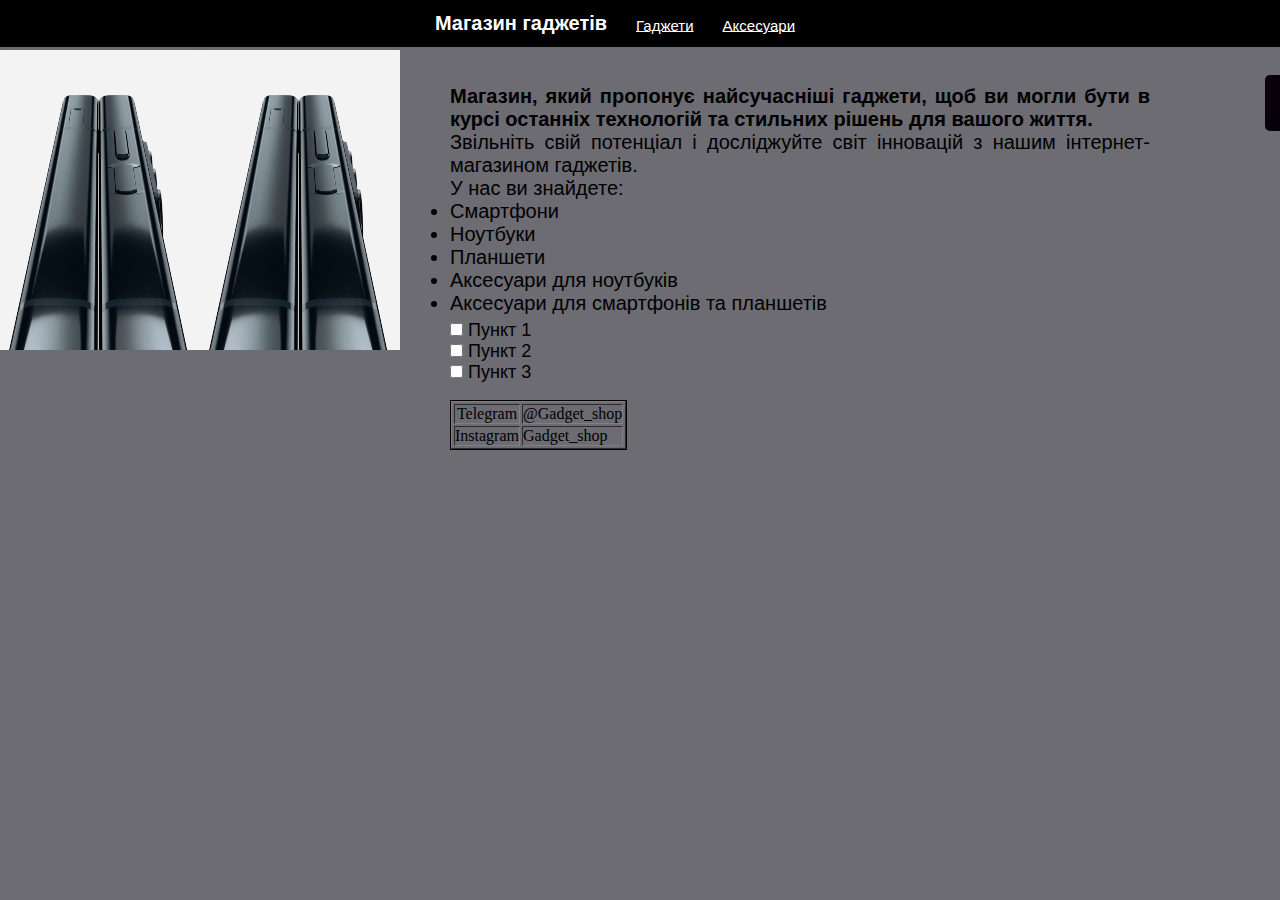
<file: index.html>
<!DOCTYPE html>
<html lang="en">
<head>
    <meta charset="UTF-8">
    <meta name="viewport" content="width=device-width, initial-scale=1.0">
    <title>Gadget_shop</title>
    <link rel="shortcut icon" href="G.ico" type="image/x-icon">
    <link rel="stylesheet" href="style.css">
     
</head>
<body>
  <header aling ="center">
    <div class="All_header_menu">
      <div class="Logo">
        <h1>Магазин гаджетів</h1>
      </div>

      <div class="Top_menu">
    <ul>
    <li><a href="gadgets.html">Гаджети</a></li>
    <li><a href="accessories.html">Аксесуари</a></li>
    </ul>
      </div>
    </div>

  </header>
 
  <div class="head_text">
    
    <div style="text-align: justify; max-width: 700px;"> 
      <p><strong>Магазин, який пропонує найсучасніші гаджети, щоб ви могли бути в курсі останніх технологій та стильних рішень для вашого життя. </strong></p>
<p>Звільніть свій потенціал і досліджуйте світ інновацій з нашим інтернет-магазином гаджетів. <br> У нас ви знайдете:</p>


<ul>
  <li>Смартфони</li>
  <li>Ноутбуки  </li>
  <li>Планшети </li>
  <li>Аксесуари для ноутбуків</li>
  <li>Аксесуари для смартфонів та планшетів</li>
</div>
</ul>
  </div>
<div class="video"> 
  <iframe width="360" height="200" src="https://www.youtube.com/embed/esWNp8eLv7E?si=tg9OIlyqtUPNFz74" title="YouTube video player" frameborder="0" allow="accelerometer; autoplay; clipboard-write; encrypted-media; gyroscope; picture-in-picture; web-share" allowfullscreen>
  </iframe>
</div>
<div>
  <form> 
  <button class="button">Отримати консультацію</button>
</form>
  </div>
  <div class="video_1"> 
    <video src="SamsungDE_1709625032644.mp4"  autoplay loop muted  ="autoplay" width="200" height="400">
 
</div>
<div class= "video_2">
  <video src="SamsungDE_1709625032644 — копия.wemb"  autoplay loop muted  ="autoplay" wight="90" height="300">
</div>
<div class="table">
  <table border = "1"  width = "50%" cellpadding = "5">
    <tr>
      <th style="font-weight: normal;" >Telegram </th>
      <th style="font-weight: normal;"> @Gadget_shop</th>
    </tr>
    <tr>
      <td style="font-weight: normal;">  Instagram </td>
      <td style="font-weight: normal;"> Gadget_shop </td>
       
    </tr>
  </table>
</div>
</div>

<div class="checkbox">
  
  <ul>
    <li>
      <label>
        <input type="checkbox">
        Пункт 1
      </label>
    </li>
    <li>
      <label>
        <input type="checkbox">
        Пункт 2
      </label>
    </li>
    <li>
      <label>
        <input type="checkbox">
        Пункт 3
      </label>
    </li>
  </ul>
</div>


</body>
</html>
</file>
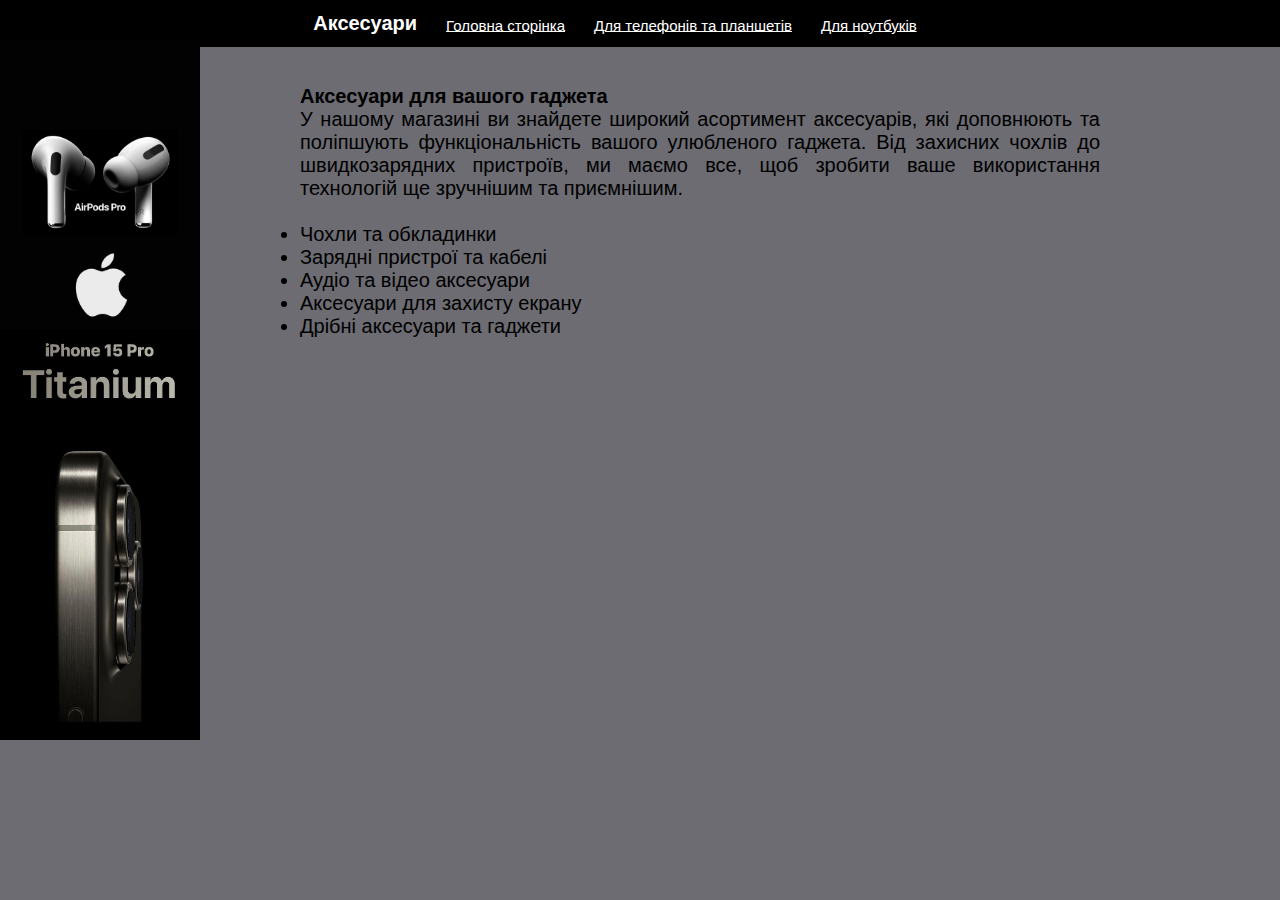
<file: accessories.html>
<!DOCTYPE html>
<html lang="en">
<head>
  <meta charset="UTF-8">
  <meta name="viewport" content="width=device-width, initial-scale=1.0">
  <title>Gadget_shop</title>
  <link rel="shortcut icon" href="G.ico" type="image/x-icon">
  <link rel="stylesheet" href="style.css">
</head>
<body>
  <header aling ="center">
    <div class="All_header_menu_2">
      <div class="Logo_2">
        <h1>Аксесуари</h1>
      </div>
      <div class="Top_menu_2">
    <ul>
     
    <li><a href="index.html">Головна сторінка</a></li>
    <li><a href="for_a_phone.html">Для телефонів та планшетів</a></li>
    <li><a href="for_a_laptops.html">Для ноутбуків</a></li>
     
    

    </ul>
      </div>
    </div>
  </header>
  <div class= gadgets_img>
    <img src="nv.png"   width="200" height="300">
  </div>
  <div class="gadget_img_1">
    <img src="iphone15.png"   width="200" height="410">
  </div>

  <div class="text_gadgets">
    <p><strong>  Аксесуари для вашого гаджета  </strong></p>
    <div style="text-align: justify; max-width: 800px;">
      У нашому магазині ви знайдете широкий асортимент аксесуарів, які доповнюють та поліпшують функціональність вашого улюбленого гаджета. Від захисних чохлів до швидкозарядних пристроїв, ми маємо все, щоб зробити ваше використання технологій ще зручнішим та приємнішим.
    </div>
    <br> 
    <ul>
      <li>Чохли та обкладинки</li>
      <li>Зарядні пристрої та кабелі </li>
      <li>Аудіо та відео аксесуари </li>
      <li>Аксесуари для захисту екрану</li>
      <li>Дрібні аксесуари та гаджети</li>
    </div>
  </ul>
  </div>

</body>
</html>
</file>
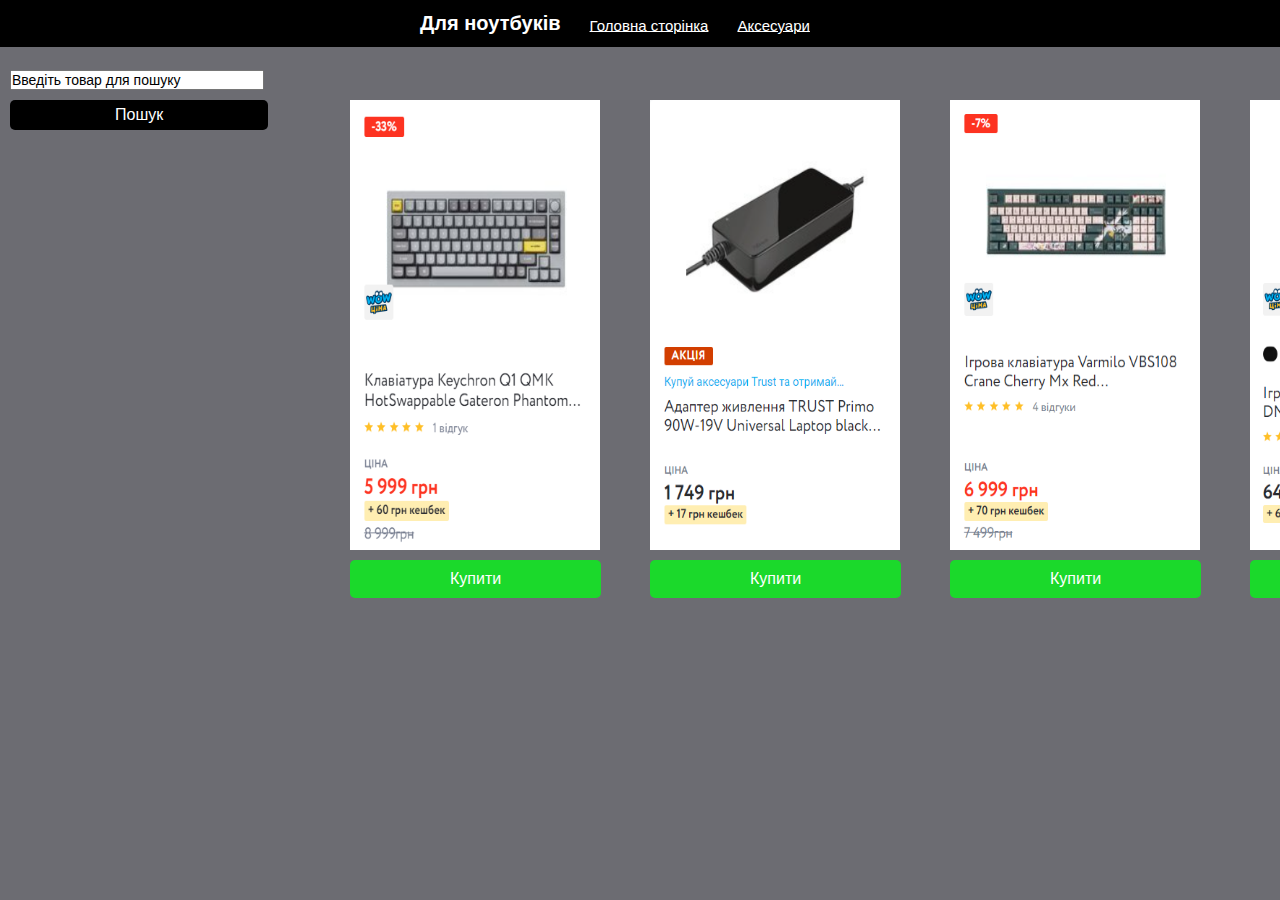
<file: for_a_laptops.html>
<!DOCTYPE html>
<html lang="en">
<head>
  <meta charset="UTF-8">
  <meta name="viewport" content="width=device-width, initial-scale=1.0">
  <title>Gadget_shop</title>
  <link rel="shortcut icon" href="G.ico" type="image/x-icon">
  <link rel="stylesheet" href="style.css">
</head>
<body>
  <header aling ="center">
    <div class="All_header_menu_2">
      <div class="Logo_2">
        <h1>Для ноутбуків</h1>
      </div>
      <div class="Top_menu_2">
    <ul>
     
    <li><a href="index.html">Головна сторінка</a></li>
    <li><a href="accessories.html">Аксесуари</a></li>
     

    </ul>
      </div>
    </div>
  </header>
  <form >
    <p  class="words"><input value="Введіть товар для пошуку"></p>
    <button class="button_search">Пошук</button>
   </form>
  
   <div class="icon_1">
    <img src="дляноутбуків1.png"   width="250" height="450" >
  </div>
  
  <div class="icon_2">
    <img src=" дляноутбуків2.png"   width="250" height="450" >
  </div>
  
  <div class="icon_3">
    <img src="дляноутбуків3.png"   width="250" height="450" >
  </div>
  
  <div class="icon_4">
    <img src="дляноутбуків4.png"   width="250" height="450" >
  </div>
  
  <button class="button_phone_1">Купити</button>
  <button class="button_phone_2">Купити</button>
  <button class="button_phone_3">Купити</button>
  <button class="button_phone_4">Купити</button>


</body>
</html>
</file>
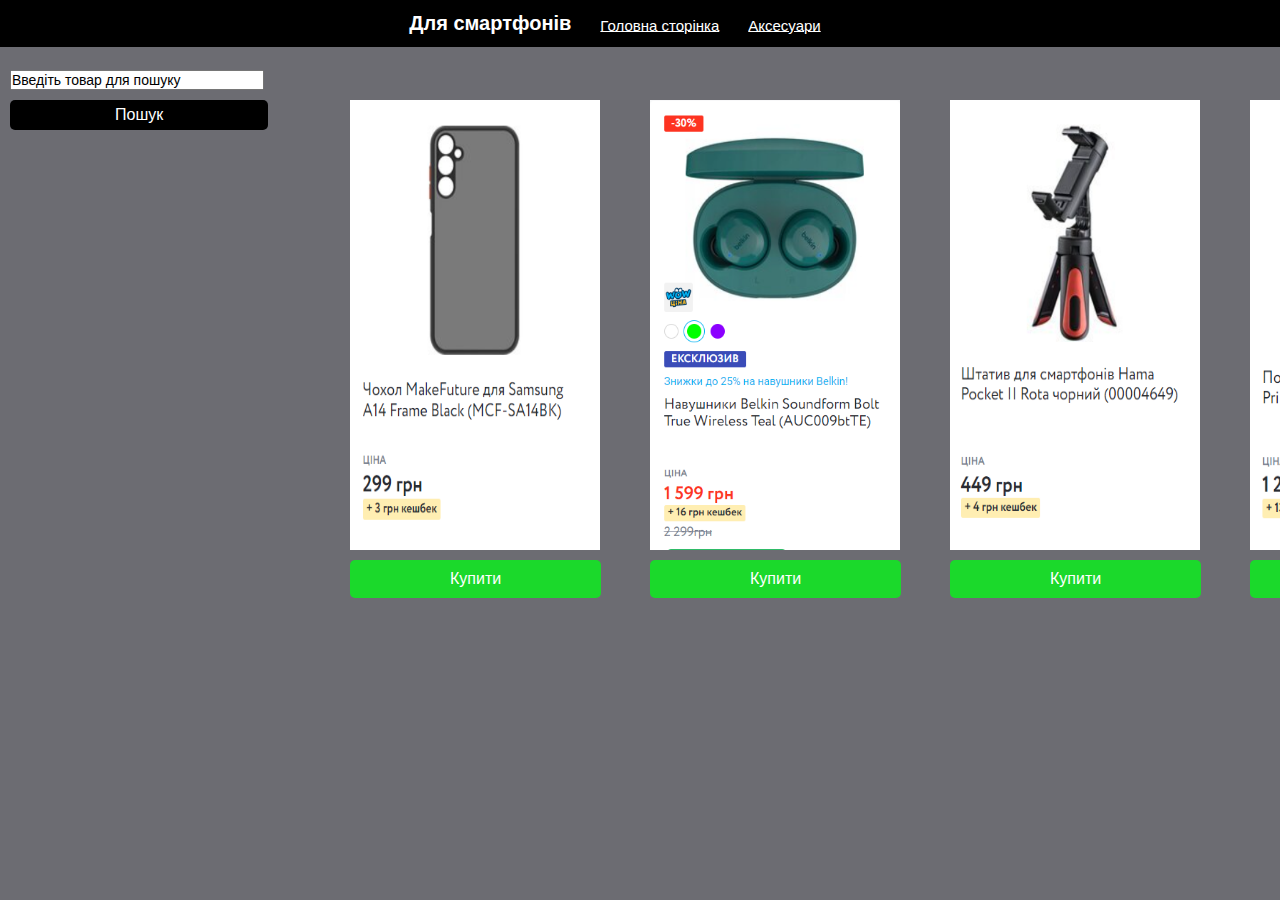
<file: for_a_phone.html>
<!DOCTYPE html>
<html lang="en">
<head>
  <meta charset="UTF-8">
  <meta name="viewport" content="width=device-width, initial-scale=1.0">
  <title>Gadget_shop</title>
  <link rel="shortcut icon" href="G.ico" type="image/x-icon">
  <link rel="stylesheet" href="style.css">
</head>
<body>
  <header aling ="center">
    <div class="All_header_menu_2">
      <div class="Logo_2">
        <h1>Для смартфонів</h1>
      </div>
      <div class="Top_menu_2">
    <ul>
     
    <li><a href="index.html">Головна сторінка</a></li>
    <li><a href="accessories.html">Аксесуари</a></li>
     

    </ul>
      </div>
    </div>
  </header>

  <form >
    <p  class="words"><input value="Введіть товар для пошуку"></p>
    <button class="button_search">Пошук</button>
   </form>
  
   <div class="icon_1">
    <img src="длятелефонів1.png"   width="250" height="450" >
  </div>
  
  <div class="icon_2">
    <img src=" длятелефонів2.png"   width="250" height="450" >
  </div>
  
  <div class="icon_3">
    <img src="длятелефонів3.png"   width="250" height="450" >
  </div>
  
  <div class="icon_4">
    <img src="длятелефонів4.png"   width="250" height="450" >
  </div>
  
  <button class="button_phone_1">Купити</button>
  <button class="button_phone_2">Купити</button>
  <button class="button_phone_3">Купити</button>
  <button class="button_phone_4">Купити</button>

</body>
</html>
</file>
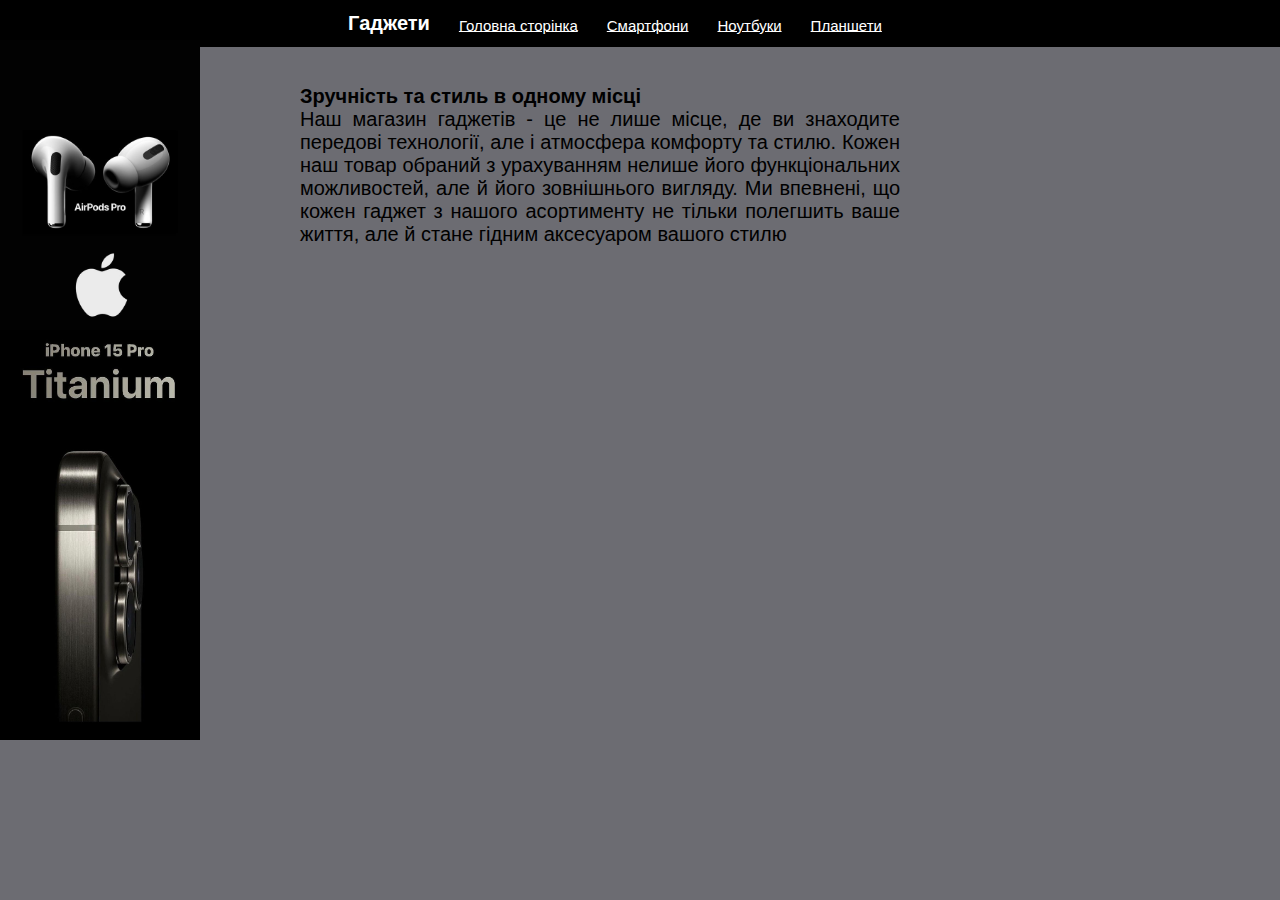
<file: gadgets.html>
<!DOCTYPE html>
<html lang="en">
<head>
  <meta charset="UTF-8">
  <meta name="viewport" content="width=device-width, initial-scale=1.0">
  <title>Gadget_shop</title>
  <link rel="shortcut icon" href="G.ico" type="image/x-icon">
  <link rel="stylesheet" href="style.css">
</head>
<body>
  <header aling ="center">
    <div class="All_header_menu_2">
      <div class="Logo_2">
        <h1>Гаджети</h1>
      </div>
      <div class="Top_menu_2">
    <ul>
     
    <li><a href="index.html">Головна сторінка</a></li>
    <li><a href="phones.html">Смартфони</a></li>
    <li><a href="laptops.html">Ноутбуки</a></li>
    <li><a href="tablets.html">Планшети</a></li>
    
    </ul>
      </div>
    </div>
  </header>

  <div class="text_gadgets">
    <p><strong> Зручність та стиль в одному місці  </strong></p>
     
  <div style="text-align: justify; max-width: 600px;">
    Наш магазин гаджетів - це не лише місце, де ви знаходите передові технології, але і атмосфера комфорту та стилю. Кожен наш товар обраний з урахуванням нелише його функціональних можливостей, але й його зовнішнього вигляду. Ми впевнені, що кожен гаджет з нашого асортименту не тільки полегшить ваше життя, але й стане гідним аксесуаром вашого стилю
  </div>
  </div>
  <div class= gadgets_img>
  <img src="nv.png"   width="200" height="300">
</div>
<div class="gadget_img_1">
  <img src="iphone15.png"   width="200" height="410">
</div>

</body>
</html>
</file>
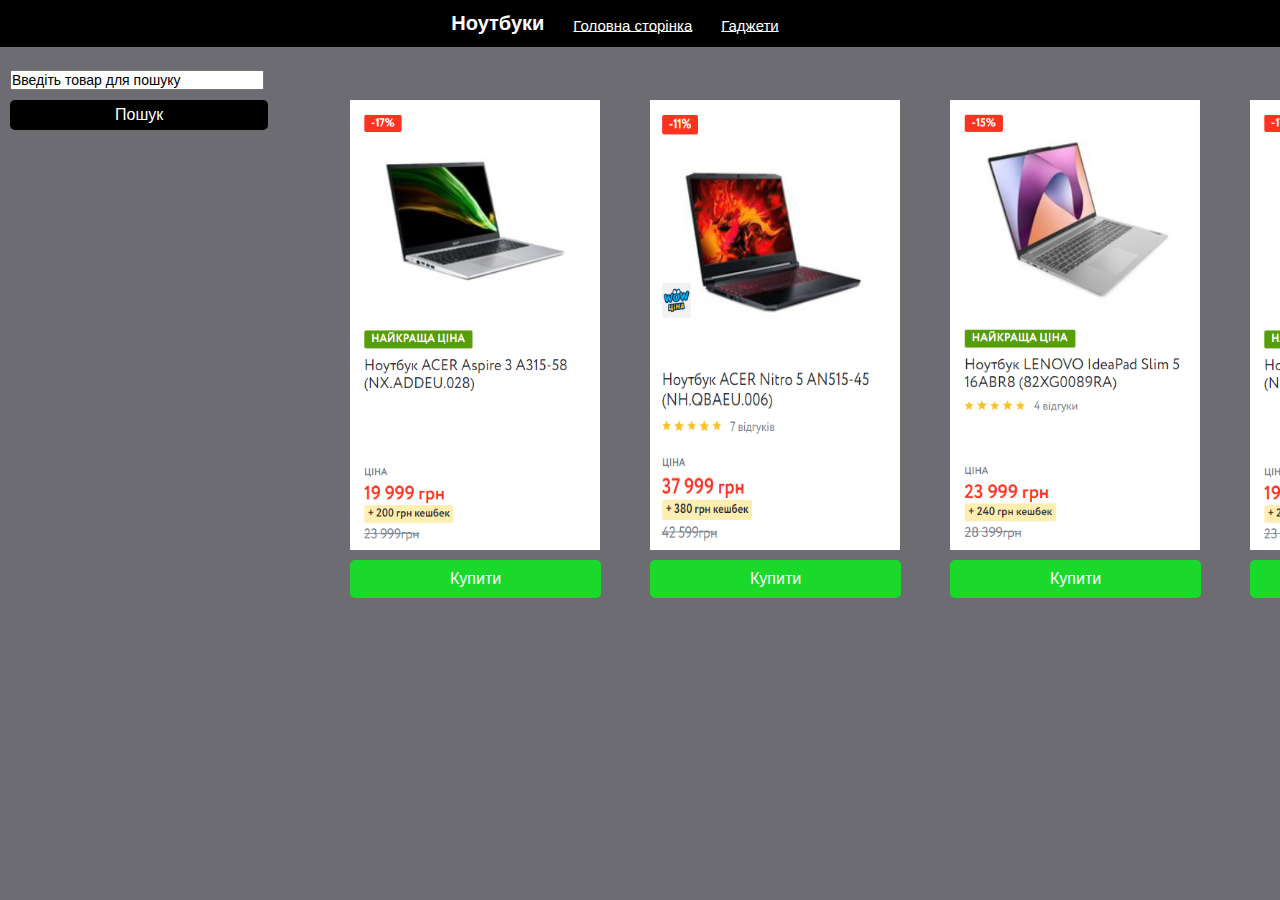
<file: laptops.html>
<!DOCTYPE html>
<html lang="en">
<head>
  <meta charset="UTF-8">
  <meta name="viewport" content="width=device-width, initial-scale=1.0">
  <title>Gadget_shop</title>
  <link rel="shortcut icon" href="G.ico" type="image/x-icon">
  <link rel="stylesheet" href="style.css">
</head>
<body>
  <header aling ="center">
    <div class="All_header_menu_2">
      <div class="Logo_2">
        <h1>Ноутбуки</h1>
      </div>
      <div class="Top_menu_2">
    <ul>
     
    <li><a href="index.html">Головна сторінка</a></li>
    <li><a href="gadgets.html">Гаджети</a></li>
     
    

    </ul>
      </div>
    </div>
  </header>


   
  <form >
  <p  class="words"><input value="Введіть товар для пошуку"></p>
  <button class="button_search">Пошук</button>
 </form>

 <div class="icon_1">
  <img src="ноут1.png"   width="250" height="450" >
</div>

<div class="icon_2">
  <img src=" ноут2.png"   width="250" height="450" >
</div>

<div class="icon_3">
  <img src="ноут3.png"   width="250" height="450" >
</div>

<div class="icon_4">
  <img src="ноут4.png"   width="250" height="450" >
</div>

<button class="button_phone_1">Купити</button>
<button class="button_phone_2">Купити</button>
<button class="button_phone_3">Купити</button>
<button class="button_phone_4">Купити</button>

</body>
</html>
</file>
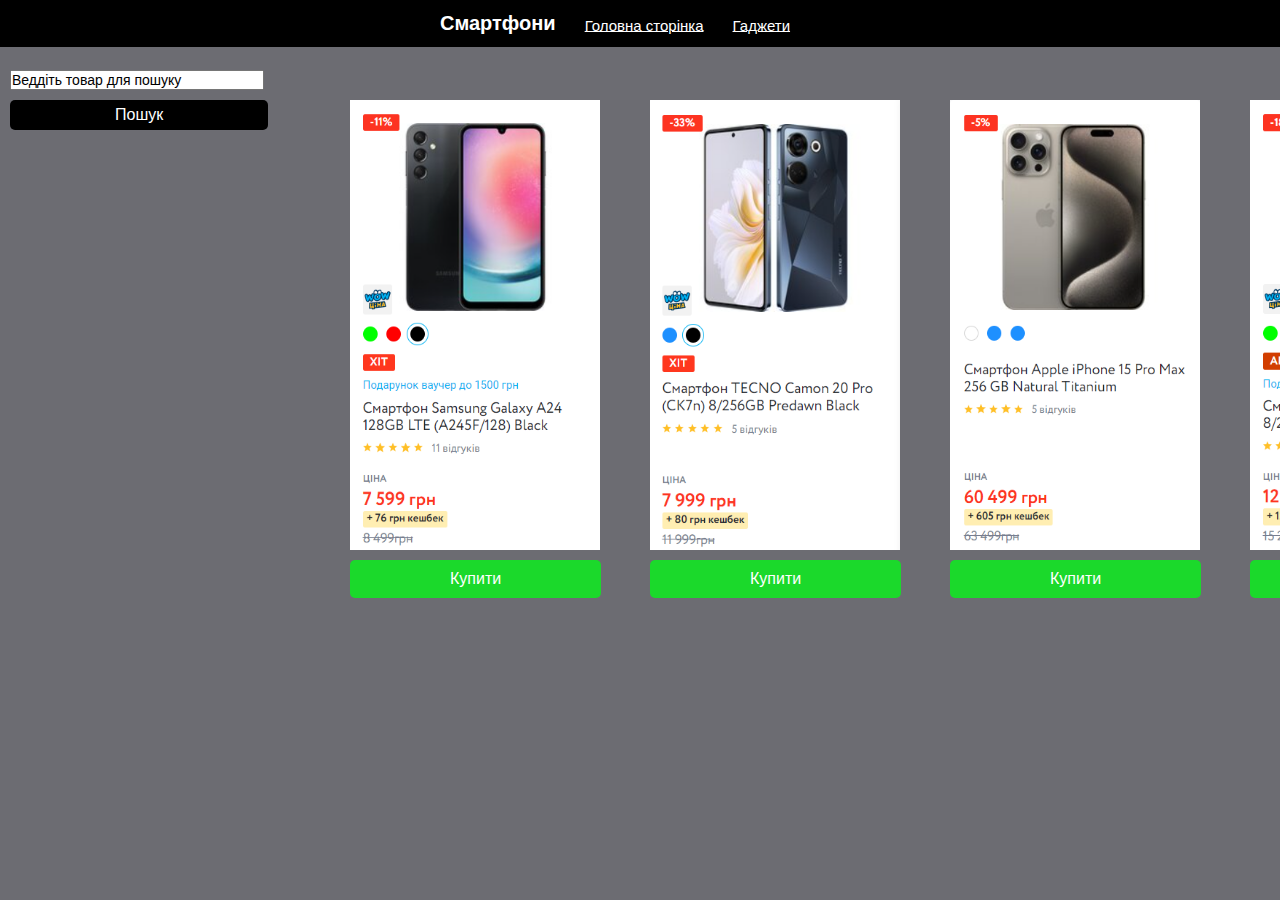
<file: phones.html>
<!DOCTYPE html>
<html lang="en">
<head>
  <meta charset="UTF-8">
  <meta name="viewport" content="width=device-width, initial-scale=1.0">
  <title>Gadget_shop</title>
  <link rel="shortcut icon" href="G.ico" type="image/x-icon">
  <link rel="stylesheet" href="style.css">
</head>
<body>
  <header aling ="center">
    <div class="All_header_menu_2">
      <div class="Logo_2">
        <h1>Смартфони</h1>
      </div>
      <div class="Top_menu_2">
    <ul>
     
    <li><a href="index.html">Головна сторінка</a></li>
    <li><a href="gadgets.html">Гаджети</a></li>
    

    </ul>
      </div>
    </div>
  </header>

  <div class="icon_1">
    <img src="смартфон.png"   width="250" height="450" >
  </div>
  
  <div class="icon_2">
    <img src="смартфон2.png"   width="250" height="450" >
  </div>
  
  <div class="icon_3">
    <img src="смартфон3.png"   width="250" height="450" >
  </div>

  <div class="icon_4">
    <img src="смартфон4.png"   width="250" height="450" >
  </div>

  <button class="button_phone_1">Купити</button>
  <button class="button_phone_2">Купити</button>
  <button class="button_phone_3">Купити</button>
  <button class="button_phone_4">Купити</button>


  <form >
    <p  class="words"><input value="Веддіть товар для пошуку"></p>
    <button class="button_search">Пошук</button>
   </form>
</body>
</html>
</file>
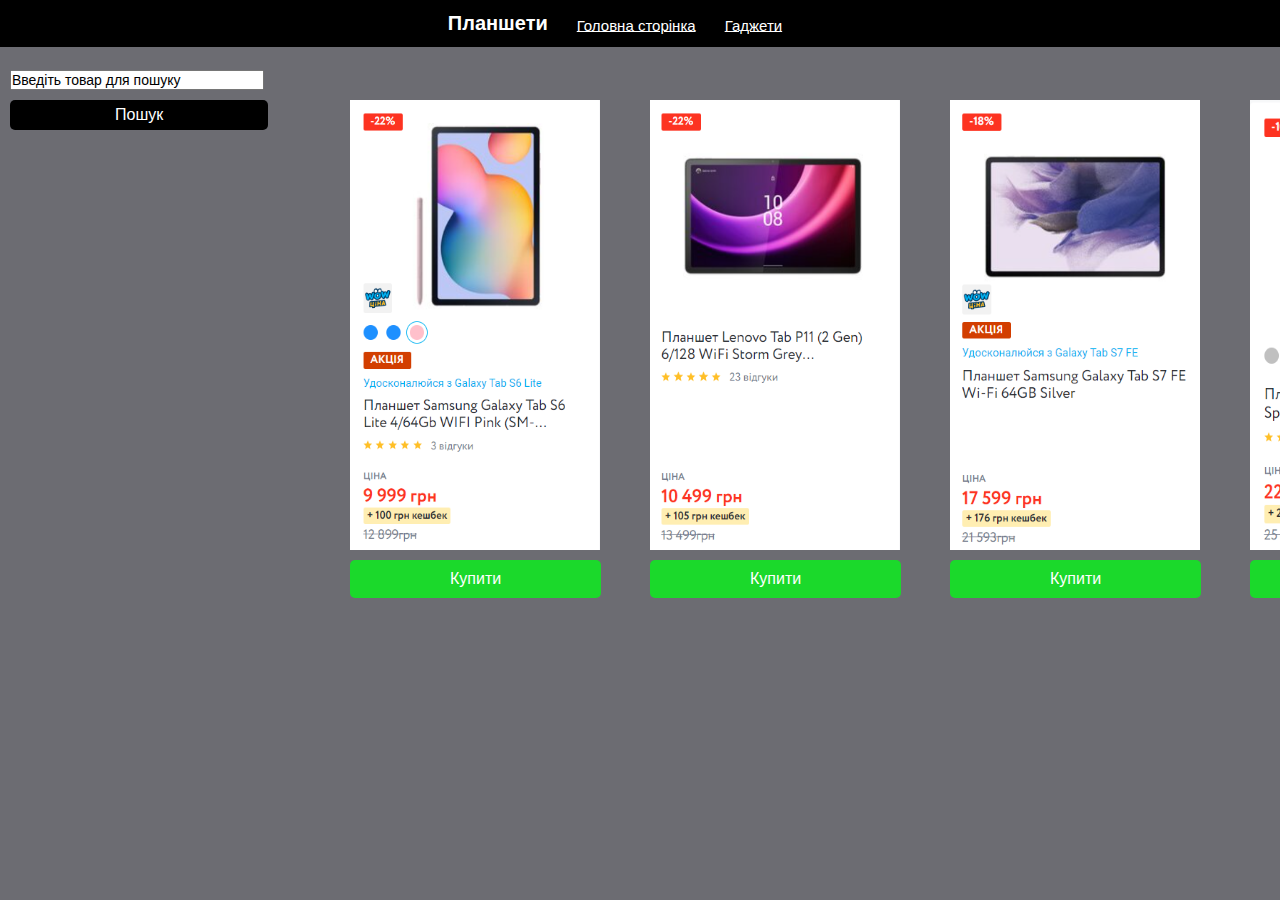
<file: tablets.html>
<!DOCTYPE html>
<html lang="en">
<head>
  <meta charset="UTF-8">
  <meta name="viewport" content="width=device-width, initial-scale=1.0">
  <title>Gadget_shop</title>
  <link rel="shortcut icon" href="G.ico" type="image/x-icon">
  <link rel="stylesheet" href="style.css">
</head>
<body>
  <header aling ="center">
    <div class="All_header_menu_2">
      <div class="Logo_2">
        <h1>Планшети</h1>
      </div>
      <div class="Top_menu_2">
    <ul>
     
    <li><a href="index.html">Головна сторінка</a></li>
    <li><a href="gadgets.html">Гаджети</a></li>
    

    </ul>
      </div>
    </div>
  </header>

  <form >
    <p  class="words"><input value="Введіть товар для пошуку"></p>
    <button class="button_search">Пошук</button>
   </form>
  
   <div class="icon_1">
    <img src="планшет1.png"   width="250" height="450" >
  </div>
  
  <div class="icon_2">
    <img src=" планшет2.png"   width="250" height="450" >
  </div>
  
  <div class="icon_3">
    <img src="планшет3.png"   width="250" height="450" >
  </div>
  
  <div class="icon_4">
    <img src="планшет4.png"   width="250" height="450" >
  </div>
  
  <button class="button_phone_1">Купити</button>
  <button class="button_phone_2">Купити</button>
  <button class="button_phone_3">Купити</button>
  <button class="button_phone_4">Купити</button>

</body>
</html>
</file>
<file: style.css>
* {
  margin: 0;
  padding: 0;
}
body {
  background: rgb(108, 108, 114);
  color: white;
}
header {
  display: flex;
  justify-content: center;
}

header {
  border: 2px solid black; /* Рамка для навігаційного меню */
  padding: 10px;
  background-color: black;
  margin-bottom: 20px;
}

.Logo,
.Top_menu {
  margin-right: 25px;
  display: inline-block;
  vertical-align: middle;
}
.Top_menu li {
  margin-right: 25px;
  display: inline-block;
  vertical-align: middle;
}
.Top_menu a {
  vertical-align: middle;
  font-family: arial;
  font-size: 15px;
  color: white;
}
.Top_menu a:hover {
  color: cyan;
}
.Logo h1 {
  vertical-align: middle;
  font-family: arial;
  font-size: 20px;
  color: white;
  text-decoration: none;
}

.Logo_2,
.Top_menu_2 {
  margin-right: 25px;
  display: inline-block;
  vertical-align: middle;
}
.Top_menu_2 li {
  margin-right: 25px;
  display: inline-block;
  vertical-align: middle;
}
.Top_menu_2 a {
  vertical-align: middle;
  font-family: arial;
  font-size: 15px;
  color: white;
}
.Top_menu_2 a:hover {
  color: cyan;
}
.Logo_2 h1 {
  vertical-align: middle;
  font-family: arial;
  font-size: 20px;
  color: white;
  text-decoration: none;
}

.head_text {
  position: absolute; /* Встановлюємо позицію */
  top: 85px; /* Зсуваємо вниз на px */
  left: 450px; /* Зсуваємо вправо на px */

  font-family: arial;
  font-size: 20px;
  color: #000000;
}

.video {
  position: absolute; /* Встановлюємо позицію */
  top: 500px; /* Зсуваємо вниз на px */
  left: 1130px;
}

.button {
  display: inline-block; /* Зробити кнопку блочним елементом */
  padding: 10px 20px; /* Внутрішні відступи */
  font-size: 16px; /* Розмір шрифту */
  text-align: center; /* Вирівнювання тексту по центру */
  cursor: pointer; /* Змінити вигляд курсора */
  background-color: rgb(7, 0, 9); /* Колір фону кнопки */
  color: white; /* Колір тексту */
  border: none; /* Видалити рамку */
  border-radius: 5px; /* Закруглені кути */
  text-decoration: none; /* Видалити підкреслення тексту */
  transition: background-color 0.3s ease;

  position: absolute; /* Встановлюємо позицію */
  top: 75px; /* Зсуваємо вниз на px */
  left: 1265px;
}
.button:hover {
  background-color: rgb(32, 32, 33); /* Колір фону при наведенні */
}

.img_head {
  position: absolute; /* Встановлюємо позицію */
  top: 75px; /* Зсуваємо вниз на px */
  left: 600px;
}

.video_1 {
  position: absolute; /* Встановлюємо позицію */
  top: 0px; /* Зсуваємо вниз на px */
  left: 0px;
}

.video_2 {
  position: absolute; /* Встановлюємо позицію */
  top: 50px; /* Зсуваємо вниз на px */
  left: 200px;
}

.table {
  position: absolute; /* Встановлюємо позицію */
  top: 400px; /* Зсуваємо вниз на px */
  left: 450px;
  border: 1px solid black;
}

.table tr{
  color: #000000;
   
}
.text_gadgets {
  position: absolute; /* Встановлюємо позицію */
  top: 85px; /* Зсуваємо вниз на px */
  left: 300px; /* Зсуваємо вправо на px */

  font-family: arial;
  font-size: 20px;
  color: #000000;
}

.gadgets_img {
  position: absolute; /* Встановлюємо позицію */
  top: 40px; /* Зсуваємо вниз на px */
  left: 0px;
}
.gadget_img_1 {
  position: absolute; /* Встановлюємо позицію */
  top: 330px; /* Зсуваємо вниз на px */
  left: 0px;
}
.icon_1 {
  display: inline-block;
  position: absolute; /* Встановлюємо позицію */
  top: 100px; /* Зсуваємо вниз на px */
  left: 350px;
  border-radius: 15;
}
.icon_2 {
  display: inline-block;
  position: absolute; /* Встановлюємо позицію */
  top: 100px; /* Зсуваємо вниз на px */
  left: 650px;
  border-radius: 15;
}

.icon_3 {
  display: inline-block;
  position: absolute; /* Встановлюємо позицію */
  top: 100px; /* Зсуваємо вниз на px */
  left: 950px;
  border-radius: 15;
}
.icon_4 {
  display: inline-block;
  position: absolute; /* Встановлюємо позицію */
  top: 100px; /* Зсуваємо вниз на px */
  left: 1250px;
  border-radius: 15;
}

.button_phone_1 {
  display: inline-block; /* Зробити кнопку блочним елементом */
  padding: 10px 100px; /* Внутрішні відступи */
  font-size: 16px; /* Розмір шрифту */
  text-align: center; /* Вирівнювання тексту по центру */
  cursor: pointer; /* Змінити вигляд курсора */
  background-color: rgb(27, 217, 43); /* Колір фону кнопки */
  color: white; /* Колір тексту */
  border: none; /* Видалити рамку */
  border-radius: 5px; /* Закруглені кути */
  text-decoration: none; /* Видалити підкреслення тексту */
  transition: background-color 0.3s ease;

  position: absolute; /* Встановлюємо позицію */
  top: 560px; /* Зсуваємо вниз на px */
  left: 350px;
}
.button_phone_1:hover {
  background-color: rgb(43, 181, 41); /* Колір фону при наведенні */
}

.button_phone_2 {
  display: inline-block; /* Зробити кнопку блочним елементом */
  padding: 10px 100px; /* Внутрішні відступи */
  font-size: 16px; /* Розмір шрифту */
  text-align: center; /* Вирівнювання тексту по центру */
  cursor: pointer; /* Змінити вигляд курсора */
  background-color: rgb(27, 217, 43); /* Колір фону кнопки */
  color: white; /* Колір тексту */
  border: none; /* Видалити рамку */
  border-radius: 5px; /* Закруглені кути */
  text-decoration: none; /* Видалити підкреслення тексту */
  transition: background-color 0.3s ease;

  position: absolute; /* Встановлюємо позицію */
  top: 560px; /* Зсуваємо вниз на px */
  left: 650px;
}
.button_phone_2:hover {
  background-color: rgb(43, 181, 41); /* Колір фону при наведенні */
}

.button_phone_3 {
  display: inline-block; /* Зробити кнопку блочним елементом */
  padding: 10px 100px; /* Внутрішні відступи */
  font-size: 16px; /* Розмір шрифту */
  text-align: center; /* Вирівнювання тексту по центру */
  cursor: pointer; /* Змінити вигляд курсора */
  background-color: rgb(27, 217, 43); /* Колір фону кнопки */
  color: white; /* Колір тексту */
  border: none; /* Видалити рамку */
  border-radius: 5px; /* Закруглені кути */
  text-decoration: none; /* Видалити підкреслення тексту */
  transition: background-color 0.3s ease;

  position: absolute; /* Встановлюємо позицію */
  top: 560px; /* Зсуваємо вниз на px */
  left: 950px;
}
.button_phone_3:hover {
  background-color: rgb(43, 181, 41); /* Колір фону при наведенні */
}

.button_phone_4 {
  display: inline-block; /* Зробити кнопку блочним елементом */
  padding: 10px 100px; /* Внутрішні відступи */
  font-size: 16px; /* Розмір шрифту */
  text-align: center; /* Вирівнювання тексту по центру */
  cursor: pointer; /* Змінити вигляд курсора */
  background-color: rgb(27, 217, 43); /* Колір фону кнопки */
  color: white; /* Колір тексту */
  border: none; /* Видалити рамку */
  border-radius: 5px; /* Закруглені кути */
  text-decoration: none; /* Видалити підкреслення тексту */
  transition: background-color 0.3s ease;

  position: absolute; /* Встановлюємо позицію */
  top: 560px; /* Зсуваємо вниз на px */
  left: 1250px;
}
.button_phone_4:hover {
  background-color: rgb(43, 181, 41); /* Колір фону при наведенні */
}

.button_search {
  display: inline-block; /* Зробити кнопку блочним елементом */
  padding: 6px 105px; /* Внутрішні відступи */
  font-size: 16px; /* Розмір шрифту */
  text-align: center; /* Вирівнювання тексту по центру */
  cursor: pointer; /* Змінити вигляд курсора */
  background-color: rgb(0, 0, 0); /* Колір фону кнопки */
  color: white; /* Колір тексту */
  border: none; /* Видалити рамку */
  border-radius: 5px; /* Закруглені кути */
  text-decoration: none; /* Видалити підкреслення тексту */
  transition: background-color 0.3s ease;

  position: absolute; /* Встановлюємо позицію */
  top: 100px; /* Зсуваємо вниз на px */
  left: 10px;
}
.button_search:hover {
  background-color: rgb(32, 32, 33); /* Колір фону при наведенні */
}

.words {
  position: absolute; /* Встановлюємо позицію */
  top: 70px; /* Зсуваємо вниз на px */
  left: 10px;
}
.words input {
  font-size: 14px; /* Розмір шрифту */
  width: 250px; /* Змінює ширину текстового поля */
}

.checkbox {
  position: absolute; /* Встановлюємо позицію */
  top: 320px; /* Зсуваємо вниз на px */
  left: 450px;
  color: #000000;
  font-size: 18px;
  font-family: arial;
}
.checkbox ul {
  list-style-type: none;
  padding: 0;
}
</file>
